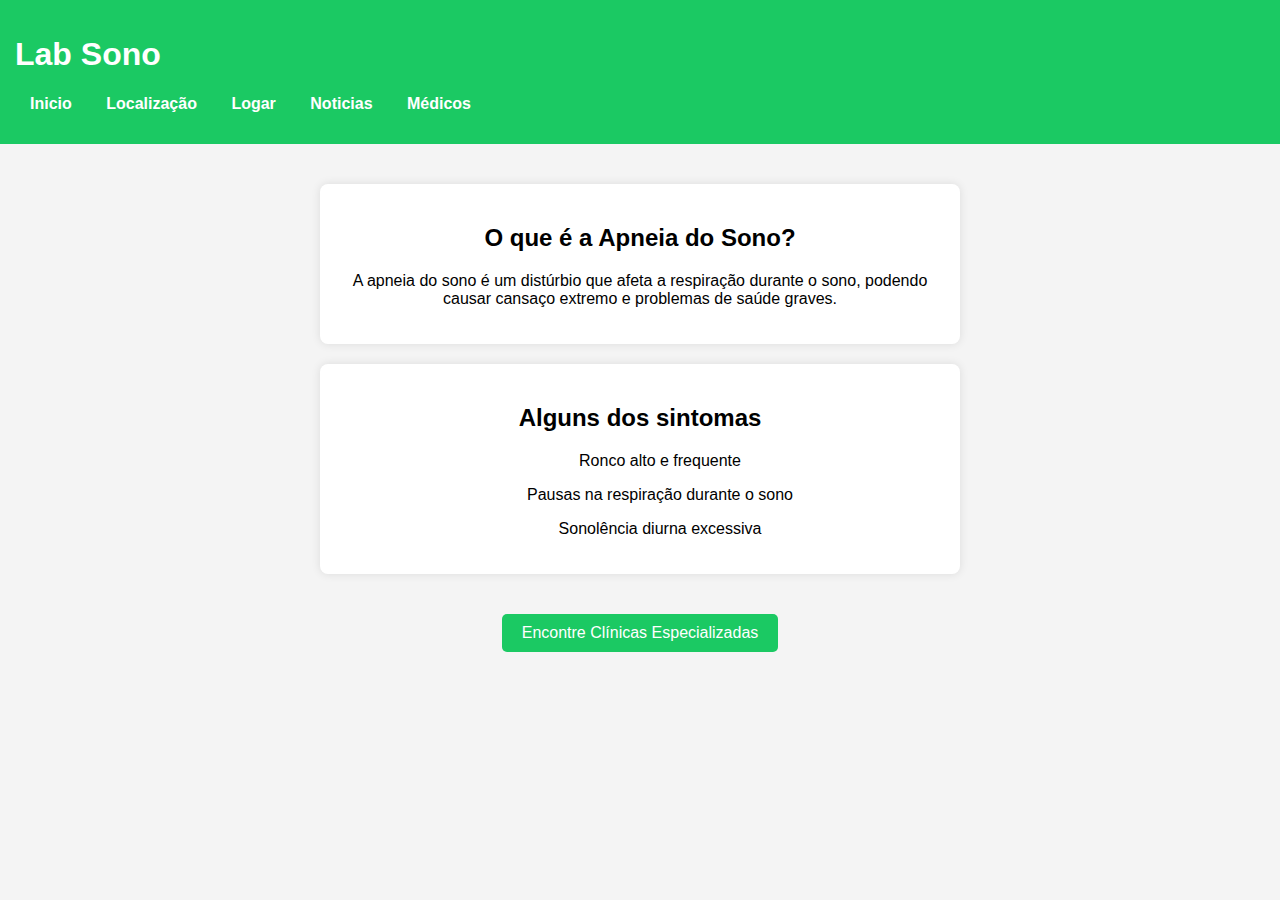
<file: front end/index.html>
<!DOCTYPE html>
<html lang="pt-br">
<head>
    <meta charset="UTF-8">
    <meta name="viewport" content="width=device-width, initial-scale=1.0">
    <title>document</title>
    <link rel="stylesheet" href="style.css">
</head>
<body>
    <header>
        <h1>Lab Sono</h1>
        <!--Vou criar paginas separadas para mostrar oarceiros, clinicas, localizações e a pagina de loguin-->
        <nav>
            <ul>
                <li><a href="index.html">Inicio</a></li>
                <li><a href="localização.html">Localização</a></li>
                <li><a href="loguin.html">Logar</a></li>
                <li><a href="">Noticias</a></li>
                <li><a href="">Médicos</a></li>
            </ul>
        </nav>
    </header>
    <main>
        <section class="introducao">
            <h2>O que é a Apneia do Sono?</h2>
            <p>A apneia do sono é um distúrbio que afeta a respiração durante o sono, podendo causar cansaço extremo e problemas de saúde graves.</p>
        </section>
        <!--vou adicionar textos, imagens e pequenos videos ao decorrer do projeto-->

        <section class="info">
            <h2>Alguns dos sintomas</h2>
            <ul>
                <p>Ronco alto e frequente</p>
                <p>Pausas na respiração durante o sono</p>
                <p>Sonolência diurna excessiva</p>
            </ul>
        </section>
        <!--Adicionarei caixas de texto mostrando os sintoma, causas, prevenções, dicas etc-->
        <a href="localização.html" class="botao">Encontre Clínicas Especializadas</a>
    </main>
    
</body>
</html>
</file>
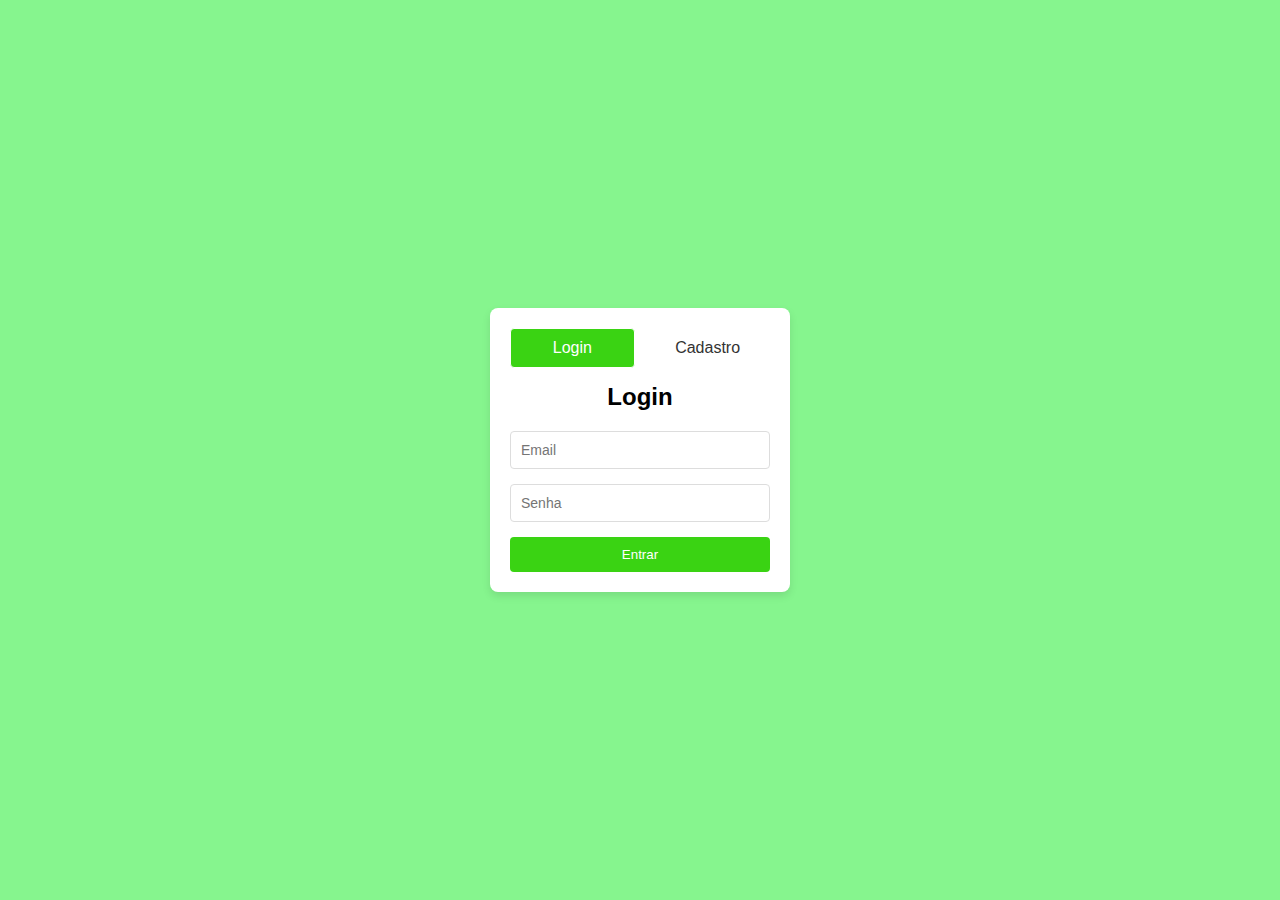
<file: front end/loguin.html>
<!DOCTYPE html>
<html lang="pt-br">
<head>
    <meta charset="UTF-8">
    <meta name="viewport" content="width=device-width, initial-scale=1.0">
    <title>document</title>
    <link rel="stylesheet" href="loguin.css">
</head>
<body>

<div class="container">
    <div class="tab-links">
        <a href="#" class="active" id="loginTab" onclick="showForm('login')">Login</a>
        <a href="#" id="cadastroTab" onclick="showForm('cadastro')">Cadastro</a>
    </div>

    <div id="loginForm" class="form-container">
        <h2>Login</h2>
        <form action="#" method="POST">
            <input type="email" placeholder="Email" required>
            <input type="password" placeholder="Senha" required>
            <button type="submit">Entrar</button>
        </form>
    </div>

    <!-- Usei um codigo pronto para fazer o loguin, conforme avanço do projeto vou editalo-->  

    <div id="cadastroForm" class="form-container">
        <h2>Cadastro</h2>
        <form action="#" method="POST">
            <input type="text" placeholder="Nome Completo" required>
            <input type="email" placeholder="Email" required>
            <input type="password" placeholder="Senha" required>
            <input type="password" placeholder="Confirmar Senha" required>
            <input type="date" placeholder="Data de Nascimento" required>
            <button type="submit">Cadastrar</button>
        </form>
    </div>
</div>

<script>
    function showForm(formType) {

        document.getElementById('loginForm').style.display = 'none';
        document.getElementById('cadastroForm').style.display = 'none';
        
        if (formType === 'login') {
            document.getElementById('loginForm').style.display = 'block';
            document.getElementById('loginTab').classList.add('active');
            document.getElementById('cadastroTab').classList.remove('active');
        } else {
            document.getElementById('cadastroForm').style.display = 'block';
            document.getElementById('cadastroTab').classList.add('active');
            document.getElementById('loginTab').classList.remove('active');
        }
    }

    showForm('login');
</script>

</body>
</html>
</file>
<file: front end/style.css>
body {
    font-family: Arial, sans-serif;
    margin: 0;
    padding: 0;
    background-color: #f4f4f4;
}

header {
    background: #1bc963;
    color: white;
    padding: 15px;
   
}

nav ul {
    list-style: none;
    padding: 0;
}

nav ul li {
    display: inline;
    margin: 0 15px;
}

nav ul li a {
    color: white;
    text-decoration: none;
    font-weight: bold;
}

main {
    padding: 20px;
    text-align: center;
}

.titulo{
    background-color: darkblue;
}

.introducao, .info {
    background: white;
    padding: 20px;
    margin: 20px auto;
    border-radius: 8px;
    box-shadow: 0px 0px 10px rgba(0, 0, 0, 0.1);
    max-width: 600px;
}

.botao {
    display: inline-block;
    padding: 10px 20px;
    background: #1bc963;
    color: white;
    text-decoration: none;
    border-radius: 5px;
    margin-top: 20px;
}

.botao:hover {
    background: #1bc963;
}

footer {
    background: #1bc963;
    color: white;
    text-align: center;
    padding: 10px;
    position: absolute;
    bottom: 0;
    width: 100%;
}
</file>
<file: front end/loguin.css>
*{
    margin: 0;
    padding: 0;
    box-sizing: border-box;
}

body {
    font-family: Arial, sans-serif;
    background-color: #86f58e;
    display: flex;
    justify-content: center;
    align-items: center;
    height: 100vh;
    margin: 0;
}

.container {
    background-color: #ffffff;
    padding: 20px;
    border-radius: 8px;
    box-shadow: 0 4px 8px rgba(0, 0, 0, 0.1);
    width: 300px;
    max-width: 100%;
}

.tab-links {
    display: flex;
    justify-content: space-between;
    margin-bottom: 15px;
}

.tab-links a {
    width: 48%;
    text-align: center;
    padding: 10px;
    background-color: #ffffff;
    border: 1px solid #ffffff;
    border-radius: 4px;
    text-decoration: none;
    color: #333;
}

.tab-links a.active {
    background-color: #3ad313;
    color: white;
}

h2 {
    text-align: center;
    margin-bottom: 20px;
}

.form-container {
    display: none;
}

form {
    display: flex;
    flex-direction: column;
}

input {
    padding: 10px;
    margin-bottom: 15px;
    border: 1px solid #ddd;
    border-radius: 4px;
    font-size: 14px;
}

input:focus {
    border-color: #3ad313;
    outline: none;
}

button {
    padding: 10px;
    background-color: #3ad313;
    color: white;
    border: none;
    border-radius: 4px;
    cursor: pointer;
}

button:hover {
    background-color: #3ad313;
}
</file>
